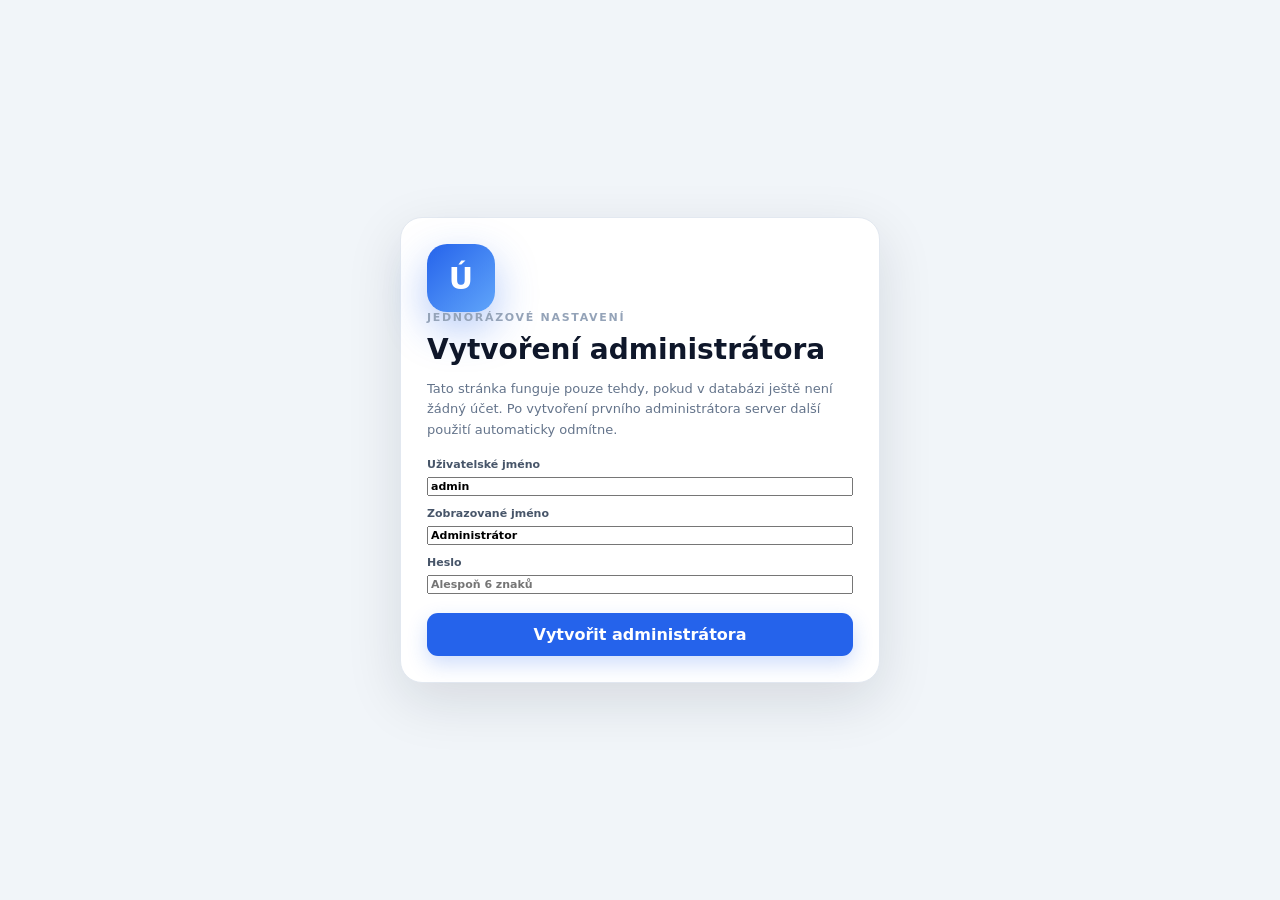
<file: setup.html>
<!doctype html>
<html lang="cs">
<head>
  <meta charset="utf-8" />
  <meta name="viewport" content="width=device-width, initial-scale=1" />
  <title>První nastavení · Letáky Úpice</title>
  <link rel="stylesheet" href="./styles.css" />
</head>
<body>
  <main class="setup-page">
    <section class="setup-card">
      <div class="brand-mark">Ú</div>
      <span class="eyebrow">JEDNORÁZOVÉ NASTAVENÍ</span>
      <h1>Vytvoření administrátora</h1>
      <p>Tato stránka funguje pouze tehdy, pokud v databázi ještě není žádný účet. Po vytvoření prvního administrátora server další použití automaticky odmítne.</p>
      <form id="setupForm">
        <label>Uživatelské jméno
          <input id="setupUsername" value="admin" required minlength="3" maxlength="32" autocomplete="username" />
        </label>
        <label>Zobrazované jméno
          <input id="setupDisplayName" value="Administrátor" required maxlength="80" autocomplete="name" />
        </label>
        <label>Heslo
          <input id="setupPassword" type="password" placeholder="Alespoň 6 znaků" required minlength="6" autocomplete="new-password" />
        </label>
        <button id="setupBtn" class="btn btn-primary btn-wide" type="submit">Vytvořit administrátora</button>
      </form>
      <div id="setupResult" class="setup-result hidden"></div>
    </section>
  </main>

  <script type="module">
    import { createClient } from 'https://esm.sh/@supabase/supabase-js@2';
    import { CONFIG } from './config.js';

    const form = document.getElementById('setupForm');
    const result = document.getElementById('setupResult');
    const btn = document.getElementById('setupBtn');
    const supabase = createClient(CONFIG.SUPABASE_URL, CONFIG.SUPABASE_ANON_KEY, {
      auth: { persistSession: false, autoRefreshToken: false, detectSessionInUrl: false }
    });

    const show = (message, type) => {
      result.textContent = message;
      result.className = `setup-result ${type}`;
    };

    form.addEventListener('submit', async (event) => {
      event.preventDefault();
      btn.disabled = true;
      btn.textContent = 'Vytvářím…';
      const username = document.getElementById('setupUsername').value.trim().toLowerCase();
      const displayName = document.getElementById('setupDisplayName').value.trim();
      const password = document.getElementById('setupPassword').value;

      const { error } = await supabase.rpc('app_bootstrap_admin', {
        p_username: username,
        p_display_name: displayName,
        p_password: password
      });

      if (error) {
        const msg = String(error.message || '');
        if (msg.includes('SETUP_ALREADY_COMPLETED') || msg.toLowerCase().includes('permission denied')) show('První účet už byl vytvořen. Přihlaste se přes hlavní stránku.', 'error');
        else if (msg.includes('INVALID_USERNAME')) show('Uživatelské jméno může obsahovat jen a–z, 0–9, tečku, pomlčku a podtržítko.', 'error');
        else if (msg.includes('PASSWORD_TOO_SHORT')) show('Heslo musí mít alespoň 6 znaků.', 'error');
        else show(`Nastavení se nezdařilo: ${error.message}`, 'error');
        btn.disabled = false;
        btn.textContent = 'Vytvořit administrátora';
        return;
      }

      const login = await supabase.rpc('app_login', { p_username: username, p_password: password });
      if (!login.error && login.data?.[0]?.session_token) {
        localStorage.setItem('letaky_upice_session', login.data[0].session_token);
        show('Administrátor byl vytvořen. Přesměrovávám do aplikace…', 'success');
        setTimeout(() => location.href = './', 700);
      } else {
        show('Administrátor byl vytvořen. Nyní se přihlaste na hlavní stránce.', 'success');
        btn.disabled = false;
        btn.textContent = 'Hotovo';
      }
    });
  </script>
</body>
</html>
</file>
<file: styles.css>
:root {
  --bg: #f1f5f9;
  --surface: #ffffff;
  --surface-2: #f8fafc;
  --ink: #0f172a;
  --muted: #64748b;
  --line: #e2e8f0;
  --primary: #2563eb;
  --primary-2: #1d4ed8;
  --available: #64748b;
  --active: #f59e0b;
  --done: #10b981;
  --danger: #ef4444;
  --shadow: 0 18px 55px rgba(15, 23, 42, .12);
  --radius: 18px;
}

* { box-sizing: border-box; }
html, body { width: 100%; height: 100%; margin: 0; }
body { font-family: Inter, ui-sans-serif, system-ui, -apple-system, BlinkMacSystemFont, "Segoe UI", sans-serif; color: var(--ink); background: var(--bg); }
button, input, select { font: inherit; }
button { cursor: pointer; }
.hidden { display: none !important; }

.auth-screen { min-height: 100%; display: grid; place-items: center; padding: 32px; background:
  radial-gradient(circle at 20% 20%, rgba(37, 99, 235, .24), transparent 32%),
  radial-gradient(circle at 80% 80%, rgba(16, 185, 129, .16), transparent 30%),
  #0f172a; }
.auth-shell { width: min(1080px, 100%); display: grid; grid-template-columns: 1.1fr .9fr; gap: 72px; align-items: center; }
.auth-brand { color: #fff; display: flex; gap: 22px; align-items: flex-start; }
.brand-mark { width: 68px; height: 68px; flex: 0 0 68px; border-radius: 20px; display: grid; place-items: center; background: linear-gradient(135deg, #2563eb, #60a5fa); color: #fff; font-weight: 900; font-size: 30px; box-shadow: 0 16px 42px rgba(37,99,235,.35); }
.brand-mark.small { width: 42px; height: 42px; flex-basis: 42px; border-radius: 12px; font-size: 19px; box-shadow: none; }
.auth-brand h1 { font-size: clamp(42px, 6vw, 72px); line-height: .98; margin: 12px 0 18px; letter-spacing: -3px; }
.auth-brand p { margin: 0; max-width: 590px; font-size: 18px; line-height: 1.65; color: #cbd5e1; }
.eyebrow { display: block; font-size: 11px; line-height: 1; letter-spacing: 1.7px; font-weight: 800; color: #94a3b8; }
.auth-stack { display: grid; width: 100%; }
.auth-card { background: rgba(255,255,255,.98); border: 1px solid rgba(255,255,255,.2); border-radius: 24px; padding: 30px; box-shadow: var(--shadow); }
.auth-card h2 { margin: 10px 0 22px; font-size: 28px; }
.auth-card-head { display: flex; align-items: center; gap: 9px; color: var(--muted); font-size: 13px; font-weight: 700; }
.status-dot { width: 9px; height: 9px; border-radius: 50%; background: #22c55e; box-shadow: 0 0 0 4px #dcfce7; }
.auth-card label { display: grid; gap: 8px; margin: 14px 0; }
.auth-card label span { font-size: 13px; font-weight: 750; }
.auth-card input, .search-box input { width: 100%; border: 1px solid var(--line); background: #fff; color: var(--ink); border-radius: 12px; padding: 12px 14px; outline: none; transition: .18s; }
.auth-card input:focus, .search-box input:focus { border-color: #93c5fd; box-shadow: 0 0 0 4px #dbeafe; }
.auth-note { margin: 18px 0 0; color: var(--muted); font-size: 12px; line-height: 1.5; text-align: center; }
.form-error { color: #b91c1c; background: #fef2f2; border: 1px solid #fecaca; padding: 10px 12px; border-radius: 10px; font-size: 13px; }
.form-success { color: #047857; background: #ecfdf5; border: 1px solid #a7f3d0; padding: 10px 12px; border-radius: 10px; font-size: 13px; line-height: 1.45; }
.auth-switch { margin-top: 18px; padding-top: 16px; border-top: 1px solid var(--line); display: flex; justify-content: center; align-items: center; gap: 7px; color: var(--muted); font-size: 12px; }
.link-btn { border: 0; padding: 0; background: transparent; color: var(--primary); font-weight: 850; cursor: pointer; }
.link-btn:hover { text-decoration: underline; }
.code-hint { margin-top: 18px; padding: 14px; border-radius: 12px; background: #0f172a; color: #93c5fd; font-family: ui-monospace, SFMono-Regular, Menlo, monospace; font-size: 13px; line-height: 1.8; }
code { background: #eef2ff; color: #3730a3; padding: 2px 5px; border-radius: 5px; }

.btn { border: 0; border-radius: 11px; padding: 10px 14px; font-weight: 800; transition: .15s ease; }
.btn:hover { transform: translateY(-1px); }
.btn:disabled { opacity: .55; cursor: not-allowed; transform: none; }
.btn-primary { background: var(--primary); color: #fff; box-shadow: 0 8px 20px rgba(37,99,235,.22); }
.btn-primary:hover { background: var(--primary-2); }
.btn-success { background: #059669; color: #fff; }
.btn-warning { background: #f59e0b; color: #422006; }
.btn-danger { background: #fff1f2; color: #be123c; border: 1px solid #fecdd3; }
.btn-outline { background: #fff; color: var(--ink); border: 1px solid var(--line); }
.btn-ghost { background: #f8fafc; color: #475569; border: 1px solid var(--line); }
.btn-small { padding: 8px 11px; font-size: 12px; }
.btn-wide { width: 100%; margin-top: 8px; padding: 12px 14px; }
.icon-btn { width: 36px; height: 36px; border: 1px solid var(--line); border-radius: 10px; background: #fff; color: #475569; font-size: 18px; }

.app { height: 100%; display: grid; grid-template-columns: 390px minmax(0, 1fr); grid-template-rows: 68px minmax(0, 1fr); }
.topbar { grid-column: 1 / -1; background: rgba(255,255,255,.98); border-bottom: 1px solid var(--line); display: grid; grid-template-columns: 390px 1fr auto; align-items: center; min-width: 0; z-index: 1000; }
.topbar-brand { display: flex; align-items: center; gap: 12px; padding: 0 18px; height: 100%; border-right: 1px solid var(--line); }
.topbar-brand > div:last-child { display: grid; gap: 1px; }
.topbar-brand strong { font-size: 15px; }
.topbar-brand span { color: var(--muted); font-size: 11px; }
.topbar-progress { width: min(390px, 50%); padding: 0 26px; justify-self: center; }
.progress-copy, .big-progress-row { display: flex; justify-content: space-between; align-items: center; font-size: 12px; margin-bottom: 7px; color: var(--muted); }
.progress-copy strong, .big-progress-row strong { color: var(--ink); }
.progress-track { height: 7px; border-radius: 999px; overflow: hidden; background: #e2e8f0; }
.progress-track.large { height: 10px; }
.progress-fill { height: 100%; width: 0; border-radius: inherit; background: linear-gradient(90deg, #10b981, #34d399); transition: width .35s ease; }
.user-menu { display: flex; align-items: center; gap: 10px; padding: 0 18px; }
.user-avatar { width: 36px; height: 36px; display: grid; place-items: center; border-radius: 11px; background: #eff6ff; color: #1d4ed8; font-size: 13px; font-weight: 900; border: 1px solid #dbeafe; }
.user-copy { display: grid; min-width: 105px; }
.user-copy strong { font-size: 12px; max-width: 145px; white-space: nowrap; overflow: hidden; text-overflow: ellipsis; }
.user-copy span { font-size: 10px; color: var(--muted); }

.sidebar { grid-column: 1; grid-row: 2; min-height: 0; background: var(--surface); border-right: 1px solid var(--line); display: flex; flex-direction: column; z-index: 900; }
.sidebar-tabs { height: 48px; padding: 7px 10px 0; display: flex; gap: 4px; border-bottom: 1px solid var(--line); background: #fff; }
.tab-btn { border: 0; background: transparent; border-radius: 9px 9px 0 0; padding: 9px 12px; color: var(--muted); font-size: 12px; font-weight: 800; }
.tab-btn.active { color: var(--primary); background: #eff6ff; }
.tab-panel { display: none; min-height: 0; flex: 1; flex-direction: column; }
.tab-panel.active { display: flex; }
.panel-section { padding: 18px; border-bottom: 1px solid var(--line); }
.panel-section.compact { padding-bottom: 16px; }
.panel-section.grow { flex: 1; min-height: 0; overflow: auto; }
.panel-section.fill { height: 100%; min-height: 0; display: flex; flex-direction: column; }
.section-heading { display: flex; align-items: center; justify-content: space-between; gap: 12px; margin-bottom: 14px; }
.section-heading.small-gap { margin-bottom: 8px; }
.section-heading h2, .section-heading h3 { margin: 5px 0 0; line-height: 1.15; }
.section-heading h2 { font-size: 23px; letter-spacing: -.5px; }
.section-heading h3 { font-size: 19px; }
.stats-grid { display: grid; grid-template-columns: repeat(3, 1fr); gap: 8px; }
.stat-card { border: 1px solid var(--line); background: var(--surface-2); border-radius: 13px; padding: 11px; display: flex; align-items: center; gap: 8px; min-width: 0; }
.stat-card > div { min-width: 0; display: grid; }
.stat-card strong { font-size: 18px; line-height: 1; }
.stat-card span:last-child { font-size: 9px; color: var(--muted); margin-top: 4px; white-space: nowrap; }
.stat-icon { width: 9px; height: 28px; border-radius: 999px; flex: 0 0 9px; }
.stat-icon.available, .legend-dot.available { background: var(--available); }
.stat-icon.active, .legend-dot.active { background: var(--active); }
.stat-icon.done, .legend-dot.done { background: var(--done); }
.big-progress { margin-top: 15px; }
.empty-state { padding: 34px 12px; text-align: center; color: var(--muted); }
.empty-icon { width: 54px; height: 54px; margin: 0 auto 12px; display: grid; place-items: center; border-radius: 18px; background: #eff6ff; color: #2563eb; font-size: 24px; }
.empty-state p { margin: 0 auto; max-width: 260px; font-size: 13px; line-height: 1.55; }
.status-badge { display: inline-flex; width: max-content; align-items: center; gap: 6px; border-radius: 999px; padding: 6px 9px; font-size: 11px; font-weight: 850; margin-bottom: 14px; }
.status-badge.available { background: #f1f5f9; color: #475569; }
.status-badge.in_progress { background: #fffbeb; color: #b45309; }
.status-badge.done { background: #ecfdf5; color: #047857; }
.detail-list { display: grid; gap: 1px; border: 1px solid var(--line); border-radius: 13px; overflow: hidden; }
.detail-list > div { background: #fff; display: flex; justify-content: space-between; gap: 16px; padding: 10px 12px; font-size: 12px; }
.detail-list > div + div { border-top: 1px solid var(--line); }
.detail-list span { color: var(--muted); }
.detail-list strong { text-align: right; max-width: 58%; white-space: nowrap; overflow: hidden; text-overflow: ellipsis; }
.action-stack { display: grid; gap: 8px; margin-top: 13px; }
.legend { padding: 11px 18px; display: flex; flex-wrap: wrap; gap: 14px; color: var(--muted); font-size: 10px; border-top: 1px solid var(--line); }
.legend span { display: inline-flex; gap: 6px; align-items: center; }
.legend-dot { width: 8px; height: 8px; border-radius: 50%; }

.search-box { display: flex; align-items: center; gap: 8px; border: 1px solid var(--line); padding-left: 11px; border-radius: 12px; background: #fff; margin-bottom: 10px; }
.search-box span { color: var(--muted); }
.search-box input { border: 0; box-shadow: none !important; padding-left: 0; }
.filter-bar { display: flex; gap: 6px; margin-bottom: 12px; overflow-x: auto; scrollbar-width: none; }
.filter-chip { border: 1px solid var(--line); background: #fff; color: var(--muted); padding: 7px 10px; border-radius: 999px; font-size: 10px; font-weight: 800; white-space: nowrap; }
.filter-chip.active { border-color: #bfdbfe; background: #eff6ff; color: #1d4ed8; }
.street-list { min-height: 0; flex: 1; overflow: auto; display: grid; align-content: start; gap: 7px; padding-right: 3px; }
.street-row { display: grid; grid-template-columns: 9px minmax(0,1fr) auto; gap: 10px; align-items: center; border: 1px solid var(--line); border-radius: 12px; padding: 10px 11px; background: #fff; transition: .15s; }
.street-row.clickable:hover { border-color: #bfdbfe; box-shadow: 0 5px 18px rgba(15,23,42,.06); transform: translateY(-1px); cursor: pointer; }
.street-row .street-state { width: 9px; height: 34px; border-radius: 999px; background: var(--available); }
.street-row .street-state.in_progress { background: var(--active); }
.street-row .street-state.done { background: var(--done); }
.street-row-main { min-width: 0; display: grid; gap: 2px; }
.street-row-main strong { font-size: 12px; white-space: nowrap; overflow: hidden; text-overflow: ellipsis; }
.street-row-main span { font-size: 10px; color: var(--muted); white-space: nowrap; overflow: hidden; text-overflow: ellipsis; }
.street-row .mini-status { font-size: 9px; font-weight: 850; color: var(--muted); }
.no-results { padding: 24px 10px; text-align: center; color: var(--muted); font-size: 12px; }
.muted { color: var(--muted); font-size: 12px; line-height: 1.5; margin: 0 0 13px; }
.admin-summary { display: grid; grid-template-columns: repeat(3,1fr); border: 1px solid var(--line); border-radius: 13px; margin-bottom: 13px; overflow: hidden; }
.admin-summary > div { display: grid; gap: 3px; padding: 10px; background: var(--surface-2); }
.admin-summary > div + div { border-left: 1px solid var(--line); }
.admin-summary span { font-size: 9px; color: var(--muted); }
.admin-summary strong { font-size: 18px; }
.admin-row-actions { display: flex; gap: 5px; align-items: center; }
.admin-row-actions select { max-width: 104px; border: 1px solid var(--line); border-radius: 8px; padding: 6px 7px; background: #fff; font-size: 10px; color: var(--ink); }
.admin-clear { border: 1px solid #fecdd3; background: #fff1f2; color: #be123c; border-radius: 8px; padding: 6px 8px; font-size: 10px; font-weight: 800; }

.map-shell { grid-column: 2; grid-row: 2; position: relative; min-width: 0; min-height: 0; overflow: hidden; background: #eef3f8; }
#map { width: 100%; height: 100%; background: #eef3f8; }
.leaflet-container { background: #eef3f8; font-family: inherit; cursor: grab; }
.leaflet-container:active { cursor: grabbing; }
.leaflet-overlay-pane svg { overflow: visible; }
.leaflet-interactive { outline: none; }
.map-loading { position: absolute; z-index: 700; left: 50%; top: 50%; transform: translate(-50%, -50%); background: rgba(255,255,255,.96); border: 1px solid var(--line); border-radius: 16px; padding: 18px 22px; box-shadow: var(--shadow); display: grid; justify-items: center; gap: 6px; min-width: 220px; }
.map-loading strong { font-size: 13px; }
.map-loading span { color: var(--muted); font-size: 10px; }
.spinner { width: 26px; height: 26px; border-radius: 50%; border: 3px solid #dbeafe; border-top-color: #2563eb; animation: spin .8s linear infinite; margin-bottom: 3px; }
@keyframes spin { to { transform: rotate(360deg); } }
.map-toolbar { position: absolute; top: 16px; right: 16px; z-index: 700; display: grid; gap: 7px; }
.map-tool { width: 40px; height: 40px; border: 1px solid #d7dee7; background: #fff; border-radius: 11px; box-shadow: 0 8px 25px rgba(15,23,42,.13); color: #334155; font-size: 18px; }
.osm-credit { position: absolute; z-index: 600; right: 8px; bottom: 7px; background: rgba(255,255,255,.88); padding: 3px 6px; border-radius: 5px; color: #64748b; font-size: 9px; pointer-events: none; }
.leaflet-control-attribution { display: none; }
.leaflet-tooltip.street-tooltip { border: 1px solid #dbeafe; border-radius: 10px; box-shadow: 0 10px 28px rgba(15,23,42,.18); padding: 8px 10px; color: #0f172a; font-size: 11px; font-weight: 650; line-height: 1.35; }
.leaflet-tooltip.street-tooltip strong { font-size: 12px; }
.leaflet-tooltip.street-tooltip span { color: #64748b; }
.leaflet-tooltip.street-tooltip small { color: #2563eb; font-weight: 800; }
.leaflet-tooltip.street-tooltip::before { display: none; }

.toast-host { position: fixed; top: 82px; right: 16px; z-index: 9999; display: grid; gap: 8px; width: min(360px, calc(100vw - 32px)); pointer-events: none; }
.toast { background: #0f172a; color: #fff; padding: 12px 14px; border-radius: 12px; box-shadow: var(--shadow); display: flex; gap: 9px; align-items: flex-start; font-size: 12px; animation: toastIn .2s ease; }
.toast.success { background: #065f46; }
.toast.error { background: #991b1b; }
.toast span { color: #cbd5e1; line-height: 1.45; }
@keyframes toastIn { from { opacity: 0; transform: translateY(-8px); } }

.mobile-only { display: none; }

@media (max-width: 900px) {
  .auth-shell { grid-template-columns: 1fr; gap: 34px; max-width: 520px; }
  .auth-brand h1 { font-size: 48px; }
  .app { grid-template-columns: 1fr; grid-template-rows: 62px minmax(0, 1fr); }
  .topbar { grid-template-columns: auto 1fr auto; }
  .topbar-brand { border: 0; padding: 0 10px; }
  .topbar-brand .brand-mark { display: none; }
  .topbar-progress { width: min(260px, 100%); padding: 0 12px; }
  .user-copy { display: none; }
  .user-menu { padding: 0 8px; }
  .mobile-only { display: block; }
  .sidebar { position: fixed; top: 62px; left: 0; bottom: 0; width: min(390px, 92vw); transform: translateX(-102%); box-shadow: 20px 0 45px rgba(15,23,42,.2); transition: transform .22s ease; z-index: 1400; }
  .sidebar.open { transform: translateX(0); }
  .map-shell { grid-column: 1; grid-row: 2; }
  .toast-host { top: 70px; }
}

@media (max-width: 560px) {
  .auth-screen { padding: 20px; align-items: start; }
  .auth-shell { margin-top: 7vh; }
  .auth-brand { gap: 14px; }
  .auth-brand .brand-mark { width: 52px; height: 52px; flex-basis: 52px; border-radius: 15px; font-size: 24px; }
  .auth-brand h1 { font-size: 40px; letter-spacing: -2px; margin-top: 9px; }
  .auth-brand p { font-size: 15px; }
  .auth-card { padding: 22px; border-radius: 20px; }
  .topbar-progress { display: none; }
  .topbar { grid-template-columns: 1fr auto; }
  .user-avatar { display: none; }
}

/* Username auth + admin user management */
.login-note { margin: 12px 0 0; color: var(--muted); font-size: 11px; line-height: 1.5; text-align: center; }
.admin-scroll { overflow: auto; gap: 14px; }
.admin-block { border: 1px solid var(--line); border-radius: 15px; background: #fff; padding: 14px; margin-bottom: 14px; }
.admin-block:last-child { margin-bottom: 0; }
.admin-block-head { display: flex; justify-content: space-between; align-items: flex-end; gap: 12px; margin-bottom: 12px; }
.admin-block-head h3 { margin: 4px 0 0; font-size: 16px; }
.admin-user-form { display: grid; grid-template-columns: 1fr 1.25fr 1fr .8fr auto; gap: 7px; align-items: end; margin-bottom: 10px; }
.admin-user-form input, .admin-user-form select { min-width: 0; border: 1px solid var(--line); border-radius: 10px; padding: 9px 10px; background: #fff; font-size: 11px; color: var(--ink); }
.admin-user-form .btn { padding: 9px 11px; white-space: nowrap; }
.user-admin-list { display: grid; gap: 7px; }
.user-admin-row { display: grid; grid-template-columns: 36px minmax(0,1fr) auto; gap: 9px; align-items: center; border: 1px solid var(--line); border-radius: 12px; padding: 9px; background: var(--surface-2); }
.user-admin-row.inactive { opacity: .62; }
.user-admin-avatar { width: 36px; height: 36px; border-radius: 10px; display: grid; place-items: center; background: #e0e7ff; color: #3730a3; font-size: 11px; font-weight: 900; }
.user-admin-main { min-width: 0; display: grid; gap: 2px; }
.user-admin-main strong { font-size: 12px; overflow: hidden; text-overflow: ellipsis; white-space: nowrap; }
.user-admin-main span { color: var(--muted); font-size: 9px; overflow: hidden; text-overflow: ellipsis; white-space: nowrap; }
.user-admin-actions { display: flex; flex-wrap: wrap; justify-content: flex-end; gap: 4px; max-width: 210px; }
.admin-mini-btn { border: 1px solid var(--line); background: #fff; color: #334155; border-radius: 7px; padding: 5px 6px; font-size: 9px; font-weight: 800; }
.admin-mini-btn:hover { border-color: #bfdbfe; background: #eff6ff; color: #1d4ed8; }
.admin-mini-btn.danger { border-color: #fecdd3; color: #be123c; background: #fff1f2; }
.street-admin-block .street-list { max-height: 380px; }

.setup-page { min-height: 100vh; display: grid; place-items: center; padding: 24px; background: #f1f5f9; }
.setup-card { width: min(480px, 100%); background: #fff; border: 1px solid var(--line); border-radius: 22px; padding: 26px; box-shadow: var(--shadow); }
.setup-card h1 { margin: 10px 0 8px; font-size: 28px; }
.setup-card p { color: var(--muted); line-height: 1.55; font-size: 13px; }
.setup-card form { display: grid; gap: 11px; margin-top: 18px; }
.setup-card label { display: grid; gap: 6px; font-size: 11px; font-weight: 800; color: #475569; }
.setup-result { margin-top: 12px; border-radius: 10px; padding: 10px 12px; font-size: 12px; }
.setup-result.success { background: #ecfdf5; color: #047857; }
.setup-result.error { background: #fff1f2; color: #be123c; }

@media (max-width: 1200px) {
  .admin-user-form { grid-template-columns: 1fr 1fr; }
  .admin-user-form .btn { grid-column: span 2; }
}
@media (max-width: 560px) {
  .admin-user-form { grid-template-columns: 1fr; }
  .admin-user-form .btn { grid-column: auto; }
  .user-admin-row { grid-template-columns: 32px minmax(0,1fr); }
  .user-admin-avatar { width: 32px; height: 32px; }
  .user-admin-actions { grid-column: 1 / -1; max-width: none; justify-content: flex-start; }
}


/* --- V3 admin workspace + clearer map --- */
.leaflet-tile { image-rendering: auto; }
.leaflet-tile-pane { opacity: 1; }

.app.admin-mode {
  grid-template-columns: 1fr;
}
.app.admin-mode .sidebar {
  grid-column: 1;
  width: 100%;
  max-width: none;
  overflow: auto;
}
.app.admin-mode .map-shell {
  display: none;
}
.app.admin-mode .tab-panel:not(.active) { display: none; }
.app.admin-mode #adminTab.active {
  display: block;
  height: 100%;
}
.app.admin-mode .sidebar-tabs {
  border-bottom: 1px solid var(--line);
}
.admin-workspace {
  min-height: 100%;
  background: linear-gradient(180deg, #f8fbff 0%, #ffffff 200px);
  padding: 24px;
}
.admin-hero {
  display: flex;
  justify-content: space-between;
  align-items: flex-start;
  gap: 24px;
  background: linear-gradient(135deg, #eff6ff, #ffffff);
  border: 1px solid #dbeafe;
  border-radius: 22px;
  padding: 24px;
  margin-bottom: 18px;
}
.admin-hero h2 {
  margin: 6px 0 8px;
  font-size: 28px;
}
.admin-hero p {
  margin: 0;
  color: var(--muted);
  max-width: 760px;
  line-height: 1.6;
}
.admin-hero-meta {
  display: grid;
  grid-template-columns: repeat(2, minmax(140px, 1fr));
  gap: 12px;
  min-width: 310px;
}
.admin-hero-meta > div {
  background: rgba(255,255,255,.8);
  border: 1px solid var(--line);
  border-radius: 16px;
  padding: 16px;
}
.admin-hero-meta span {
  display: block;
  color: var(--muted);
  font-size: 12px;
  margin-bottom: 6px;
}
.admin-hero-meta strong {
  font-size: 28px;
}
.admin-grid {
  display: grid;
  grid-template-columns: 1.4fr 1.1fr 1.1fr;
  gap: 18px;
}
.admin-card {
  background: #fff;
  border: 1px solid var(--line);
  border-radius: 20px;
  padding: 18px;
  box-shadow: 0 10px 30px rgba(15,23,42,.05);
  min-width: 0;
}
.admin-card-span-2 { grid-column: span 2; }
.admin-card-span-3 { grid-column: 1 / -1; }
.admin-kpis {
  display: grid;
  grid-template-columns: repeat(4, minmax(140px, 1fr));
  gap: 12px;
}
.admin-kpi {
  border: 1px solid var(--line);
  border-radius: 16px;
  padding: 16px;
  background: #f8fafc;
}
.admin-kpi.warn { background: #fff7ed; border-color: #fed7aa; }
.admin-kpi.success { background: #ecfdf5; border-color: #a7f3d0; }
.admin-kpi.primary { background: #eff6ff; border-color: #bfdbfe; }
.admin-kpi span { display: block; color: var(--muted); font-size: 12px; margin-bottom: 8px; }
.admin-kpi strong { font-size: 30px; }
.admin-user-form-wide {
  grid-template-columns: 1.1fr 1.4fr 1.1fr .85fr auto;
  gap: 10px;
}
.admin-user-form-wide input,
.admin-user-form-wide select {
  min-height: 46px;
  font-size: 13px;
}
.admin-user-form-wide .btn {
  min-height: 46px;
  padding-inline: 18px;
}
.admin-performance-list {
  display: grid;
  gap: 10px;
}
.perf-row {
  display: flex;
  justify-content: space-between;
  align-items: center;
  gap: 14px;
  border: 1px solid var(--line);
  border-radius: 16px;
  padding: 14px;
  background: #f8fafc;
}
.perf-main {
  display: flex;
  align-items: center;
  gap: 12px;
  min-width: 0;
}
.perf-avatar {
  width: 40px;
  height: 40px;
  border-radius: 12px;
  display: grid;
  place-items: center;
  background: #dbeafe;
  color: #1d4ed8;
  font-weight: 900;
  flex: 0 0 auto;
}
.perf-main strong { display: block; font-size: 14px; }
.perf-main span { color: var(--muted); font-size: 12px; }
.perf-stats {
  display: grid;
  grid-template-columns: repeat(3, minmax(72px, 1fr));
  gap: 8px;
}
.perf-stats > div {
  text-align: center;
  background: #fff;
  border: 1px solid var(--line);
  border-radius: 12px;
  padding: 8px 10px;
}
.perf-stats span {
  display: block;
  color: var(--muted);
  font-size: 11px;
}
.perf-stats strong {
  font-size: 20px;
}
.admin-street-list { max-height: 560px; }

@media (max-width: 1280px) {
  .admin-grid { grid-template-columns: 1fr 1fr; }
  .admin-card-span-2, .admin-card-span-3 { grid-column: 1 / -1; }
  .admin-kpis { grid-template-columns: repeat(2, minmax(140px, 1fr)); }
}
@media (max-width: 900px) {
  .app.admin-mode .sidebar { position: relative; top: auto; bottom: auto; left: auto; transform: none; box-shadow: none; width: 100%; }
  .admin-workspace { padding: 14px; }
  .admin-hero { flex-direction: column; }
  .admin-hero-meta { grid-template-columns: 1fr 1fr; min-width: 0; width: 100%; }
  .admin-grid { grid-template-columns: 1fr; }
  .admin-card, .admin-card-span-2, .admin-card-span-3 { grid-column: 1; }
}
@media (max-width: 640px) {
  .admin-hero h2 { font-size: 22px; }
  .admin-hero-meta { grid-template-columns: 1fr; }
  .admin-kpis { grid-template-columns: 1fr; }
  .admin-user-form-wide { grid-template-columns: 1fr; }
  .perf-row { flex-direction: column; align-items: stretch; }
  .perf-stats { grid-template-columns: repeat(3, 1fr); }
}


/* --- V4 MapLibre map --- */
#map { position: absolute; inset: 0; width: 100%; height: 100%; background: #e8eef4; }
.maplibregl-map { font-family: inherit; }
.maplibregl-canvas { outline: none; }
.maplibregl-ctrl-top-right { top: 112px; right: 10px; }
.maplibregl-ctrl-group { border-radius: 12px !important; overflow: hidden; box-shadow: 0 8px 25px rgba(15,23,42,.13) !important; }
.maplibregl-ctrl-group button { width: 40px !important; height: 40px !important; }
.maplibregl-popup-content {
  border-radius: 12px;
  font-family: inherit;
  font-size: 12px;
  box-shadow: 0 12px 32px rgba(15,23,42,.18);
}
.map-toolbar { top: 16px; }
.osm-credit { z-index: 10; }
.map-loading { z-index: 20; }

.map-hover-label {
  position: absolute;
  z-index: 15;
  top: 16px;
  left: 50%;
  transform: translateX(-50%);
  display: flex;
  align-items: center;
  gap: 10px;
  background: rgba(15,23,42,.92);
  color: #fff;
  border-radius: 12px;
  padding: 9px 13px;
  box-shadow: 0 10px 28px rgba(15,23,42,.2);
  pointer-events: none;
  max-width: min(520px, calc(100% - 150px));
}
.map-hover-label strong { font-size: 13px; white-space: nowrap; overflow: hidden; text-overflow: ellipsis; }
.map-hover-label span { font-size: 11px; color: #cbd5e1; white-space: nowrap; }


/* --- V5 clarity + PDF export --- */
:root {
  --admin-bg: #f5f7fb;
  --admin-card: #ffffff;
  --admin-border: #e4e9f1;
}

/* Overview gets a little more breathing room */
#overviewTab .panel-section.compact { padding-bottom: 20px; }
#overviewTab .stats-grid { gap: 10px; }
#overviewTab .stat-card {
  min-height: 72px;
  border-radius: 16px;
  background: linear-gradient(180deg, #fff, #fbfdff);
}
#overviewTab .stat-card strong { font-size: 24px; }
#overviewTab .big-progress { margin-top: 16px; }
#overviewTab .empty-state { padding-top: 42px; }

.admin-workspace {
  background: var(--admin-bg);
  padding: 26px;
}
.admin-hero-v5 {
  align-items: center;
  border: 1px solid #dbe4f0;
  background: linear-gradient(125deg, #ffffff 0%, #f0f6ff 100%);
  box-shadow: 0 10px 30px rgba(15,23,42,.045);
  margin-bottom: 16px;
}
.admin-hero-copy { max-width: 780px; }
.admin-hero-copy h2 { font-size: clamp(24px, 2.3vw, 34px); letter-spacing: -.8px; margin-bottom: 7px; }
.admin-hero-copy p { font-size: 14px; }
.admin-updated { margin-top: 14px; color: #64748b; font-size: 11px; }
.admin-updated strong { color: #334155; }
.admin-hero-actions {
  width: min(270px, 100%);
  display: grid;
  gap: 8px;
  justify-items: stretch;
}
.admin-export-btn {
  min-height: 50px;
  border-radius: 14px;
  font-size: 13px;
  box-shadow: 0 10px 24px rgba(37,99,235,.18);
}
.btn-icon { font-size: 17px; margin-right: 5px; }
.export-hint { text-align: center; color: #64748b; font-size: 10px; line-height: 1.4; }

.admin-summary-strip {
  display: grid;
  grid-template-columns: repeat(5, minmax(0,1fr));
  gap: 12px;
  margin-bottom: 14px;
}
.summary-metric {
  min-height: 92px;
  display: flex;
  align-items: center;
  gap: 12px;
  padding: 16px;
  border: 1px solid var(--admin-border);
  border-radius: 18px;
  background: #fff;
  box-shadow: 0 6px 20px rgba(15,23,42,.035);
}
.summary-metric-icon {
  width: 38px;
  height: 38px;
  border-radius: 12px;
  display: grid;
  place-items: center;
  flex: 0 0 auto;
  background: #eef2f7;
  color: #475569;
  font-size: 18px;
  font-weight: 900;
}
.summary-metric span { display: block; color: #64748b; font-size: 11px; margin-bottom: 3px; }
.summary-metric strong { font-size: 27px; letter-spacing: -.6px; }
.summary-metric.working .summary-metric-icon { background: #fff7ed; color: #d97706; }
.summary-metric.completed .summary-metric-icon { background: #ecfdf5; color: #059669; }
.summary-metric.available .summary-metric-icon { background: #f1f5f9; color: #64748b; }
.summary-metric.progress .summary-metric-icon { background: #eff6ff; color: #2563eb; }

.admin-progress-card {
  display: grid;
  gap: 12px;
  padding: 17px 20px;
  background: #fff;
  border: 1px solid var(--admin-border);
  border-radius: 18px;
  margin-bottom: 16px;
}
.admin-progress-copy { display: flex; justify-content: space-between; align-items: flex-end; gap: 16px; }
.admin-progress-copy > div { display: flex; align-items: baseline; gap: 12px; }
.admin-progress-copy strong { font-size: 22px; }
.admin-progress-copy > span { color: #64748b; font-size: 11px; }
.admin-progress-track { height: 11px; }

.admin-grid-v5 {
  grid-template-columns: minmax(0, 1.35fr) minmax(340px, .65fr);
  gap: 16px;
}
.admin-card {
  border-color: var(--admin-border);
  box-shadow: 0 6px 22px rgba(15,23,42,.035);
}
.admin-card-team, .admin-card-status { min-height: 300px; }
.admin-card-span-full { grid-column: 1 / -1; }
.admin-card-users { min-height: 330px; }
.admin-card-streets { min-height: 330px; }
.admin-block-head-v5 { align-items: center; }
.admin-block-head-v5 h3 { font-size: 18px; letter-spacing: -.25px; }

.admin-performance-list-v5 { max-height: 430px; overflow: auto; padding-right: 3px; }
.perf-row-v5 { background: #fff; border-radius: 14px; padding: 12px 13px; }
.perf-person { min-width: 0; flex: 1; }
.perf-mini-track {
  margin-top: 8px;
  width: min(250px, 100%);
  height: 4px;
  border-radius: 999px;
  background: #edf1f6;
  overflow: hidden;
}
.perf-mini-track i { display: block; height: 100%; border-radius: inherit; background: #10b981; }
.perf-stats-v5 > div { min-width: 88px; }
.perf-stats-v5 .perf-stat-done { border-color: #bbf7d0; background: #f0fdf4; }
.perf-stats-v5 .perf-stat-done strong { color: #047857; }

.active-street-list { display: grid; gap: 8px; max-height: 430px; overflow: auto; }
.active-street-row {
  display: grid;
  grid-template-columns: 10px minmax(0,1fr);
  gap: 10px;
  align-items: center;
  padding: 11px 12px;
  border: 1px solid #fed7aa;
  border-radius: 13px;
  background: #fffaf4;
}
.active-street-dot { width: 9px; height: 34px; border-radius: 999px; background: #f59e0b; }
.active-street-row strong { display: block; font-size: 12px; }
.active-street-row span:not(.active-street-dot) { color: #64748b; font-size: 10px; }
.admin-empty-success {
  display: flex;
  gap: 12px;
  align-items: center;
  border: 1px solid #bbf7d0;
  background: #f0fdf4;
  padding: 16px;
  border-radius: 14px;
  color: #047857;
}
.admin-empty-success > span { width: 34px; height: 34px; display:grid; place-items:center; border-radius:50%; background:#dcfce7; font-weight:900; }
.admin-empty-success strong { display: block; font-size: 12px; }
.admin-empty-success small { display: block; margin-top: 3px; color: #4b7f6a; font-size: 10px; }

.admin-account-create-card { padding: 20px; }
.admin-user-form-v5 { align-items: end; }
.admin-user-form-v5 label { display: grid; gap: 6px; min-width: 0; }
.admin-user-form-v5 label > span { color: #64748b; font-size: 10px; font-weight: 800; }
.admin-user-form-v5 input, .admin-user-form-v5 select { min-height: 48px; border-radius: 12px; font-size: 13px; }
.create-user-btn { min-height: 48px; border-radius: 12px; }
.user-admin-list-v5 { max-height: 520px; overflow: auto; }
.admin-street-list { max-height: 520px; overflow: auto; }

/* HTML report is kept only as a print fallback. Main PDF export uses pdfMake. */
.pdf-report {
  position: fixed;
  left: -10000px;
  top: 0;
  z-index: -1;
  width: 794px;
  box-sizing: border-box;
  padding: 38px 42px;
  background: #fff;
  color: #0f172a;
  font-family: Arial, Helvetica, sans-serif;
}
.pdf-report * { box-sizing: border-box; }
.pdf-report-header { display: flex; align-items: center; gap: 16px; padding-bottom: 18px; border-bottom: 2px solid #2563eb; }
.pdf-report-logo { width: 52px; height: 52px; border-radius: 14px; display: grid; place-items: center; flex: 0 0 auto; background: #2563eb; color: white; font-weight: 900; font-size: 26px; }
.pdf-report-header h1 { margin: 0; font-size: 25px; letter-spacing: -.5px; }
.pdf-report-header p { margin: 5px 0 0; color: #64748b; font-size: 12px; }
.pdf-summary-grid { display: grid; grid-template-columns: repeat(5,1fr); gap: 9px; margin: 20px 0 14px; }
.pdf-summary-grid > div { padding: 13px 11px; border: 1px solid #e2e8f0; border-radius: 10px; background: #f8fafc; }
.pdf-summary-grid span { display: block; font-size: 9px; color: #64748b; margin-bottom: 4px; }
.pdf-summary-grid strong { font-size: 22px; }
.pdf-summary-grid .pdf-working { background: #fff7ed; border-color: #fed7aa; }
.pdf-summary-grid .pdf-done { background: #ecfdf5; border-color: #bbf7d0; }
.pdf-summary-grid .pdf-progress { background: #eff6ff; border-color: #bfdbfe; }
.pdf-progress-section { margin-bottom: 22px; }
.pdf-progress-section > div:first-child { display: flex; justify-content: space-between; font-size: 11px; margin-bottom: 7px; }
.pdf-progress-track { height: 8px; overflow: hidden; background: #e2e8f0; border-radius: 999px; }
.pdf-progress-track i { display: block; height: 100%; background: #2563eb; border-radius: inherit; }
.pdf-section { margin-top: 24px; }
.pdf-section h2 { margin: 0 0 10px; font-size: 17px; }
.pdf-table { width: 100%; border-collapse: collapse; font-size: 10.5px; }
.pdf-table th { background: #f1f5f9; color: #475569; font-size: 9.5px; text-transform: uppercase; letter-spacing: .3px; }
.pdf-table th, .pdf-table td { padding: 9px 10px; border-bottom: 1px solid #e2e8f0; text-align: left; vertical-align: middle; }
.pdf-table tr { break-inside: avoid; page-break-inside: avoid; }
.pdf-table th:not(:first-child), .pdf-table td:not(:first-child) { text-align: center; }
.pdf-table td small { color: #64748b; }
.pdf-table-compact td:nth-child(2), .pdf-table-compact th:nth-child(2) { text-align: left; }
.pdf-empty { border: 1px solid #bbf7d0; background: #f0fdf4; color: #047857; border-radius: 10px; padding: 12px; font-size: 10px; }
.pdf-report-footer { display: flex; justify-content: space-between; gap: 12px; padding-top: 12px; margin-top: 28px; border-top: 1px solid #e2e8f0; color: #64748b; font-size: 9px; }
.pdf-avoid-break { break-inside: avoid; page-break-inside: avoid; }

@media (max-width: 1250px) {
  .admin-summary-strip { grid-template-columns: repeat(3, 1fr); }
  .admin-grid-v5 { grid-template-columns: 1fr; }
  .admin-card-team, .admin-card-status, .admin-card-users, .admin-card-streets { grid-column: 1; }
}
@media (max-width: 900px) {
  .admin-hero-v5 { align-items: stretch; }
  .admin-hero-actions { width: 100%; }
  .admin-summary-strip { grid-template-columns: repeat(2, 1fr); }
  .admin-progress-copy { align-items: flex-start; flex-direction: column; gap: 7px; }
}
@media (max-width: 600px) {
  .admin-workspace { padding: 12px; }
  .admin-summary-strip { grid-template-columns: 1fr; }
  .summary-metric { min-height: 76px; }
  .admin-user-form-v5 { grid-template-columns: 1fr; }
  .admin-user-form-v5 .create-user-btn { grid-column: 1; }
  .perf-stats-v5 { grid-template-columns: repeat(3, 1fr); }
  .perf-stats-v5 > div { min-width: 0; }
}


/* V5.2 – rychlá práce s vybranou ulicí */
.selected-street-panel {
  padding: 14px 18px 16px;
  scroll-behavior: smooth;
}
.selected-heading {
  margin-bottom: 10px;
}
.selected-heading h3 {
  font-size: 22px;
  letter-spacing: -.4px;
}
.street-detail-compact {
  display: grid;
  gap: 10px;
}
.street-action-card {
  border: 1px solid #dbeafe;
  background: linear-gradient(180deg, #f8fbff 0%, #ffffff 100%);
  border-radius: 16px;
  padding: 12px;
  box-shadow: 0 7px 18px rgba(37,99,235,.07);
}
.street-action-card .status-badge {
  margin: 0 0 9px;
}
.action-stack-primary {
  margin-top: 0;
  gap: 7px;
}
.action-stack-primary .btn {
  width: 100%;
  min-height: 44px;
  font-size: 13px;
  border-radius: 12px;
}
.action-stack-primary .btn:first-of-type {
  min-height: 48px;
  font-size: 14px;
  box-shadow: 0 9px 20px rgba(37,99,235,.16);
}
.action-stack-primary .muted {
  margin: 0 0 7px;
  padding: 9px 10px;
  border-radius: 10px;
  background: #f8fafc;
  border: 1px solid var(--line);
}
.detail-list-compact {
  grid-template-columns: 1fr 1fr;
  gap: 8px;
  border: 0;
  overflow: visible;
}
.detail-list-compact > div {
  display: grid;
  gap: 3px;
  justify-content: initial;
  padding: 9px 10px;
  border: 1px solid var(--line) !important;
  border-radius: 11px;
  background: #fff;
}
.detail-list-compact span {
  font-size: 10px;
}
.detail-list-compact strong {
  max-width: 100%;
  text-align: left;
  font-size: 11px;
}
.street-empty-compact {
  padding: 22px 12px;
}
.street-empty-compact .empty-icon {
  width: 46px;
  height: 46px;
  margin-bottom: 9px;
}
.street-empty-compact p {
  font-size: 12px;
}

@media (max-height: 760px) and (min-width: 901px) {
  .panel-section.compact { padding-top: 12px; padding-bottom: 11px; }
  .stats-grid .stat-card { padding: 8px; }
  .big-progress { margin-top: 10px; }
  .selected-street-panel { padding-top: 10px; }
}


/* V6 – Moje ulice, Log, reset a správa účtu */
.sidebar-tabs { overflow-x: auto; scrollbar-width: none; }
.sidebar-tabs::-webkit-scrollbar { display: none; }
.tab-btn { white-space: nowrap; }

.mine-panel { gap: 12px; overflow: auto; }
.mine-stats { display: grid; grid-template-columns: repeat(3,1fr); gap: 8px; }
.mine-stat { border: 1px solid var(--line); border-radius: 14px; padding: 12px; display: grid; gap: 4px; background: #f8fafc; }
.mine-stat span { color: var(--muted); font-size: 10px; }
.mine-stat strong { font-size: 23px; }
.mine-stat.working { background: #fff7ed; border-color: #fed7aa; }
.mine-stat.done { background: #ecfdf5; border-color: #a7f3d0; }
.mine-stat.total { background: #eff6ff; border-color: #bfdbfe; }
.mine-help { font-size: 11px; color: var(--muted); line-height: 1.45; padding: 10px 11px; background: #f8fafc; border: 1px solid var(--line); border-radius: 12px; }
.my-street-list { flex: 1; overflow: auto; }
.my-street-row { cursor: pointer; }
.mine-empty { margin-top: 20px; }

.admin-action-row { display: flex; gap: 8px; width: 100%; }
.admin-action-row .btn { flex: 1; white-space: nowrap; }
.admin-reset-btn { background: #fff1f2; color: #be123c; border: 1px solid #fecdd3; }
.admin-reset-btn:hover { background: #ffe4e6; }

.admin-log-card { min-height: 420px; }
.log-head { align-items: center; }
.log-toolbar { display: grid; grid-template-columns: minmax(0,1fr) 210px; gap: 10px; margin-bottom: 12px; }
.log-search { margin: 0; }
.log-filter { border: 1px solid var(--line); border-radius: 12px; background: #fff; padding: 10px 12px; color: var(--ink); }
.admin-log-list { display: grid; gap: 7px; max-height: 520px; overflow: auto; padding-right: 4px; }
.log-row { display: grid; grid-template-columns: 38px minmax(0,1fr); gap: 10px; align-items: center; padding: 10px 12px; border: 1px solid var(--line); border-radius: 13px; background: #fff; }
.log-icon { width: 36px; height: 36px; border-radius: 10px; display: grid; place-items: center; font-weight: 900; background: #f1f5f9; color: #475569; }
.log-streets .log-icon { background: #eff6ff; color: #1d4ed8; }
.log-users .log-icon { background: #ecfdf5; color: #047857; }
.log-system .log-icon { background: #fff7ed; color: #b45309; }
.log-main { min-width: 0; display: grid; gap: 3px; }
.log-main strong { font-size: 12px; line-height: 1.35; }
.log-main span { color: var(--muted); font-size: 10px; }

.app-dialog { border: 0; padding: 0; border-radius: 20px; width: min(480px, calc(100vw - 28px)); box-shadow: 0 24px 80px rgba(15,23,42,.28); }
.app-dialog::backdrop { background: rgba(15,23,42,.55); backdrop-filter: blur(2px); }
.dialog-card { padding: 22px; display: grid; gap: 13px; }
.dialog-head { display: flex; align-items: flex-start; justify-content: space-between; gap: 16px; margin-bottom: 3px; }
.dialog-head h3 { margin: 5px 0 0; font-size: 22px; }
.dialog-close { width: 34px; height: 34px; border: 1px solid var(--line); background: #f8fafc; border-radius: 10px; color: #64748b; font-size: 20px; }
.dialog-card label { display: grid; gap: 6px; }
.dialog-card label span { font-size: 11px; font-weight: 800; color: #475569; }
.dialog-card input { border: 1px solid var(--line); border-radius: 11px; padding: 11px 12px; outline: none; }
.dialog-card input:focus { border-color: #93c5fd; box-shadow: 0 0 0 4px #dbeafe; }
.dialog-actions { display: flex; justify-content: flex-end; gap: 8px; margin-top: 4px; }

@media (max-width: 900px) {
  .user-menu { gap: 6px; }
  #changePasswordBtn { display: none; }
  .log-toolbar { grid-template-columns: 1fr; }
  .admin-action-row { flex-direction: column; }
}
\n\n/* V6.1 — Dnes hotovo / denní report */
.summary-metric.today { background: linear-gradient(180deg,#fffdf3,#fff); border-color:#fde68a; }
.summary-metric.today .summary-metric-icon { background:#fef3c7; color:#b45309; }
.admin-daily-report-card { overflow: hidden; }
.daily-report-head { align-items: flex-start; }
.daily-report-caption { margin: 5px 0 0; color: var(--muted); font-size: 12px; }
.daily-report-controls { display:flex; gap:8px; align-items:end; flex-wrap:wrap; justify-content:flex-end; }
.daily-report-controls label { display:grid; gap:5px; font-size:10px; font-weight:800; color:#64748b; }
.daily-report-controls input { height:36px; border:1px solid var(--line); border-radius:10px; padding:0 10px; background:#fff; color:var(--ink); font:inherit; }
.daily-report-summary { display:grid; grid-template-columns:repeat(2,minmax(150px,220px)); gap:10px; margin:0 0 14px; }
.daily-report-summary > div { border:1px solid var(--line); border-radius:14px; padding:12px 14px; background:#f8fafc; }
.daily-report-summary span { display:block; color:var(--muted); font-size:11px; margin-bottom:4px; }
.daily-report-summary strong { font-size:24px; }
.daily-report-list { display:grid; gap:12px; }
.daily-user-card { border:1px solid var(--line); border-radius:16px; overflow:hidden; background:#fff; }
.daily-user-head { display:flex; justify-content:space-between; align-items:center; gap:14px; padding:13px 14px; background:#f8fafc; border-bottom:1px solid var(--line); }
.daily-user-person { display:flex; align-items:center; gap:10px; min-width:0; }
.daily-user-person > div:last-child { min-width:0; }
.daily-user-person strong { display:block; font-size:13px; overflow:hidden; text-overflow:ellipsis; white-space:nowrap; }
.daily-user-person span { display:block; color:var(--muted); font-size:10px; margin-top:2px; }
.daily-user-count { min-width:70px; text-align:center; border-radius:12px; padding:7px 10px; background:#ecfdf5; color:#047857; }
.daily-user-count strong { font-size:20px; display:block; line-height:1; }
.daily-user-count span { font-size:9px; font-weight:800; }
.daily-street-list { display:grid; grid-template-columns:repeat(2,minmax(0,1fr)); gap:0; }
.daily-street-item { display:grid; grid-template-columns:22px minmax(0,1fr) auto; gap:8px; align-items:center; min-height:42px; padding:8px 12px; border-bottom:1px solid #eef2f7; }
.daily-street-item:nth-child(odd) { border-right:1px solid #eef2f7; }
.daily-street-item strong { font-size:12px; overflow:hidden; text-overflow:ellipsis; white-space:nowrap; }
.daily-street-item > span:last-child { color:var(--muted); font-size:10px; }
.daily-street-check { width:20px; height:20px; border-radius:7px; background:#d1fae5; color:#047857; display:grid; place-items:center; font-size:11px; font-weight:900; }
.daily-report-empty { display:flex; align-items:center; gap:12px; padding:18px; border:1px dashed #cbd5e1; border-radius:14px; background:#f8fafc; }
.daily-report-empty > span { width:36px; height:36px; border-radius:12px; display:grid; place-items:center; background:#e2e8f0; color:#64748b; font-size:22px; }
.daily-report-empty strong { display:block; font-size:13px; }
.daily-report-empty small { display:block; color:var(--muted); margin-top:3px; }
@media (max-width: 900px) {
  .daily-report-head { flex-direction:column; }
  .daily-report-controls { justify-content:flex-start; }
  .daily-street-list { grid-template-columns:1fr; }
  .daily-street-item:nth-child(odd) { border-right:0; }
}
@media (max-width: 560px) {
  .daily-report-summary { grid-template-columns:1fr 1fr; }
  .daily-report-controls { display:grid; grid-template-columns:1fr 1fr; width:100%; }
  .daily-report-controls label { grid-column:1 / -1; }
  .daily-report-controls input { width:100%; }
}
</file>
